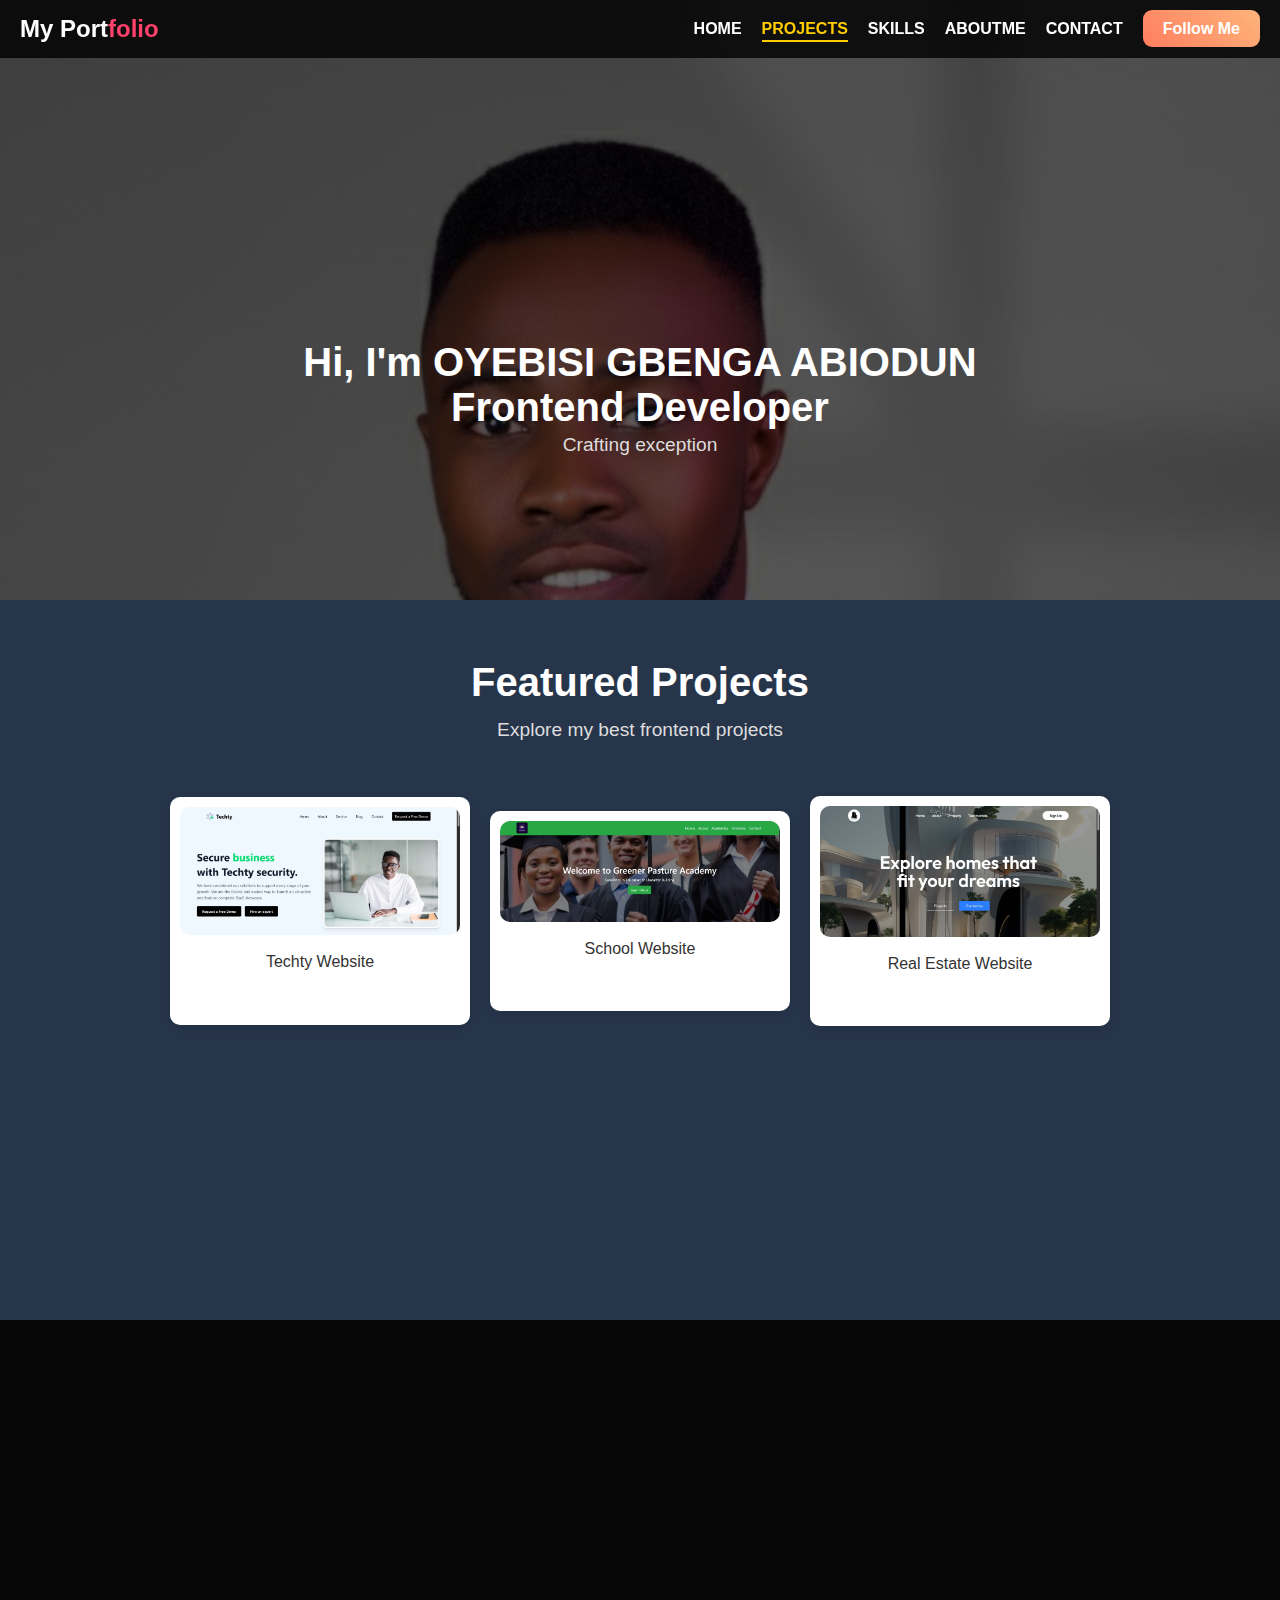
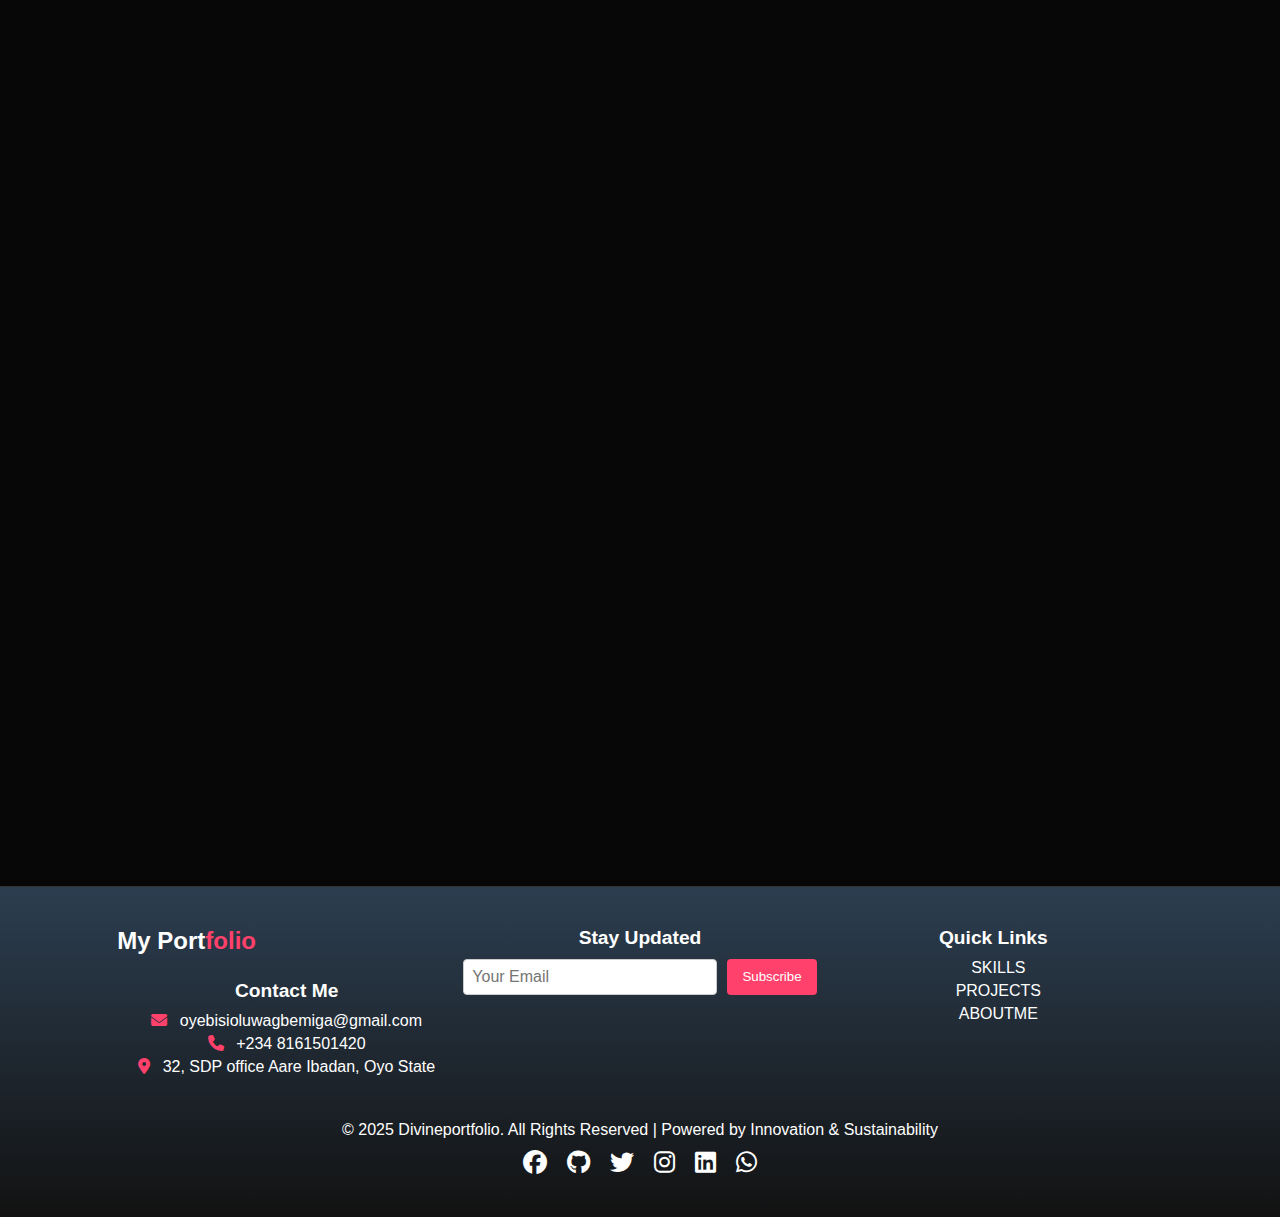
<file: index.html>
<!DOCTYPE html>
<html lang="en">
<head>
    <meta charset="UTF-8">
    <meta name="viewport" content="width=device-width, initial-scale=1.0">
    <title>My Portfolio</title>
    <link rel="stylesheet" href="portfolio.css">
    <link rel="stylesheet" href="https://cdnjs.cloudflare.com/ajax/libs/font-awesome/6.5.1/css/all.min.css">
</head>
<body>
   <header class="navbar">
        <div class="logo">My Port<span class="folio">folio</span></div>
        <button class="nav-toggle" id="navToggle">☰</button>
        <nav>
            <ul class="nav-link" id="navMenu">
                <li><a href="#home">HOME</a></li>
                <li><a href="#projects">PROJECTS</a></li>
                <li><a href="#skills">SKILLS</a></li> 
                <li><a href="#aboutme">ABOUTME</a></li>
                <li><a href="#contact">CONTACT</a></li>

                <li><a href="https://x.com/oyebisi_gbenga#:~:text=oyebisi%20gbenga-,%40oyebisi_gbenga,-Get%20verified" class="follow-me">Follow Me</a></li>
            </ul>
        </nav>
   </header> 
   <main>
    <section class="hero" id="home">
        <div class="hero-contact">
            <h1 >Hi, I'm OYEBISI GBENGA ABIODUN  Frontend Developer</h1>
            <p class="scroll-anim" id="typewriter">Crafting exceptional user experience through clean, efficient, and innovative frontend development</p>
        </div>
    </section>
    <section class="projects scroll-anim" id="projects">
        <h2>Featured Projects</h2>
        <p>Explore my best frontend projects</p>
        <div class="project-gallery">
            <div class="project-item">
                <a href="https://techty-website-pi.vercel.app/" target="_blank">
                <img src="images/img2.jpg" alt="Project 1">
                </a>
                <p>Techty Website</p>
            </div>

            <div class="project-item">
                <a href="https://greener-pasture-academy.vercel.app/" target="_blank">
                <img src="images/img.jpg" alt="Project 3">
                </a>
                <p>School Website</p>
            </div>

            <div class="project-item">
                <a href="https://estates-proj.vercel.app/" target="_blank">
                <img src="images/img3.jpg" alt="Project 2">
                </a>
                <p>Real Estate Website</p>
            </div>
        </div>  
        
    </section>
    <section class="skills-section scroll-anim" id="skills">
        <div class="skills-content" >
            <h2>Skills & Experience:</h2>
            <h3>What I Bring to the Table</h3>
            <p>Proficient in modern frontend technologies, with a proven track record of delivering high-quality, scalable, and user-friendly web applications.</p>
            <div class="skills-grid">
                <div class="skill-item">  
                    <img src="icons image/images.png" alt="HTML5">
                    <h4>HTML5</h4>
                    <p>Semantic markup for accessible and SEO-friendly web content</p>
                </div>
                <div class="skill-item">
                    <img src="icons image/css image.png" alt="CSS3">
                    <h4>CSS3</h4>
                    <p>Styling and layout expertise, including responsive design and animations</p>
                </div>
                <div class="skill-item">
                    <img src="icons image/javascript.webp" alt="JavaScript">
                    <h4>JavaScript</h4>
                    <p>Dynamic functionality and interactivity using modern JavaScript frameworks</p>
                </div>
                <div class="skill-item">
                    <img src="icons image/react.png" alt="React">
                    <h4>React</h4>
                    <p>Building reusable UI components for scalable and maintainable applications</p>
                </div>
                <a href="skill.html" class="see-more">See More Skills...</a>
            </div>
        </div>
        <div class="skills-image" >
            <img src="images/img6.jpg" alt="Developer at work">
        </div>
       
    </section>
    <section class="about-me-area section-gap scroll-anim" id="aboutme">
        <div class="container">
            <div class="about-row">
                <div class="about-left">
                    <div class="img-about">
                        <div class="overlay"></div>
                        <div class="img" style="background-image: url(images/gbengulo.jpg);"></div>
                    </div>
              </div>
              <div class="about-right">
                <h6>About Me</h6>
                <h1 class="text-uppercase">Personal Details</h1>
                <div class="about-content">
                    <p class="summary">Oyebisi Gbenga, from Oyo State, Nigeria, I earned a National Diploma in Business Administration, also a Degree Holder (Bsc) in Business Administration. Through internships,..<button class="show-more">Show More</button></p>
                   
                <ul class="about-info">
                    <li><span>Name</span> <span>Oyebisi Gbenga Abiodun.</span></li>
                    <li><span>Address</span> <span> No 32, SDP office Aare Ibadan, Oyo State</span></li>
                    <li><span>Email</span> <span>oyebisioluwagbemiga@gmail.com</span></li>
                    <li><span>Phone</span> <span>+234 8161501420</span></li>
                </ul>
                </div>
               
              </div>
           </div>
           <div class="popup" id="aboutPopup" style="display: none;">
            <div class="popup-content">
                <p class="full-text">Oyebisi Gbenga, from Oyo State, Nigeria, I earned a national diploma (ND) in Business Administrationin. A degree holder (Bsc) in Business Administartion . Through internships, I developed expertise in CCTV installation and also developed in frontend programming. During NYSC at a Kogi asaya camp Kabba, I enhanced a month certificate Basics skills in Html,css and bootstrap . Post-service, I pursued frontend development, mastering HTML, CSS, JavaScript, bootstrap and React for responsive web interfaces. I also trained as a virtual assistant, skilled in Microsoft Office. My passion for sustainability led to renewable energy expertise, focusing oon teaching as  school instructor, reflecting my commitment to innovative, impactful solutions.<span class="cursor">|</span> </p>
                <button class="close-popup">Close</button> 
            </div>
        </div>
        </div>
        
    </section>
    <section class="qualifications scroll-anim" id="qualifications">
        <h2>Qualifications & Certificates</h2>
        <p>My journey in education and skill-building.</p>
        <div class="timeline">
            <div class="timeline-item left">
                <div class="content">
                    <h3>National Youth Service Corp (NYSC) Certificate</h3>
                    <p>Contributed my skill as a Business Administration, School instructor also a secretary at Bay of Excelent Academy</p>
                    <p class="date">FEB 2024 - JAN 2025</p>
                </div>
            </div>
            <div class="timeline-item right">
                <div class="content">
                    <h3> National Diploma</h3>
                    <p>Completed with a focus on Business Administration</p>
                    <p class="date">JAN 2013 - DEC 2016</p>
                </div>
            </div>
            
            <div class="timeline-item left">
                <div class="content">
                    <h3>Frontend Development Certificate</h3>
                    <p>Learned HTML, CSS, JS, Bootstrap, Tailwind, React</p>
                    <p class="date">MARTCH 2024 - PRESENT</p>
                </div>
            </div>
            <div class="timeline-item right">
                <div class="content">
                    <h3>Virtual Assistant Certificate</h3>
                    <p> Microsoft Office, CCTV installation...</p>
                    <p class="date">FEB 2025 - PRESENT</p>
                </div>
            </div>
        </div>
    </section>
        <section id="contact" class="scroll-anim">
        <div class="action">
            <h2>Let's Connect: <span class="highlight">Contact Me</span></h2>
            <p>I'm always open to new opportunities and collaboration. Feel free to reach out to discuss your project or just say hello!</p>
            <div class="contact-form-wrapper">
                <form action="https://formsubmit.co/oyebisioluwagbemiga@gmail.com" method="POST" class="contact-form" id="contactForm">
                    <div class="form-group">
                        <input type="text" name="name" class="form-control" placeholder="Your Name" required> 
                    </div>
                    <div class="form-group">
                        <input type="email" name="email" class="form-control" placeholder="Your Email" required>
                    </div>
                    <div class="form-group">
                        <input type="text" name="subject" class="form-control" placeholder="Subject" required>
                    </div>
                    <div class="form-group">
                        <textarea name="message" cols="30" rows="7" class="form-control" placeholder="Message" required></textarea>
                    </div>
                    <input type="hidden" name="_captcha" value="false">
                    <div class="form-group">
                        <input type="submit" value="Send Message" class="btn-primary">
                    </div>
                </form>
                <div class="thank-you" style="display: none;">
                    <p>Thank You! Your message has been sent.</p>
                    <button type="button" class="close-thank-you">Close</button>
                </div>
            </div>
            <div class="contact-container">
                <div class="contact-box">
                    <h3>Email</h3>
                    <a href="mailto:oyebisioluwagbemiga@gmail.com">oyebisioluwagbemiga@gmail.com</a>
                </div>
                <div class="contact-box">
                    <h3>LinkedIn</h3>
                    <a href="https://www.linkedin.com/in/oyebisi-gbenga-76a3591b8?lipi=urn%3Ali%3Apage%3Ad_flagship3_profile_view_base_contact_details%3BtUNuGXv3RdqjPxlVgUKeyQ%3D%3D" target="_blank">linkedin.com/in/oyebisi-gbenga-76a3591b8</a>
                </div>
                <div class="contact-box">
                    <h3>GitHub</h3>
                    <a href="https://github.com/dashboard" target="_blank">github.com/dashboard</a>
                </div>
            </div>
        </div>
    </section>
   </main>
  <footer class="footer">
    <div class="container">
        <div class="footer-left">
            <div class="footer-brand">
                <span class="logo">My Port<span class="folio">folio</span></span>
            </div>
            <h3>Contact Me</h3>
            <p><i class="fas fa-envelope"></i> oyebisioluwagbemiga@gmail.com</p>
            <p><i class="fas fa-phone"></i> +234 8161501420</p>
            <p><i class="fas fa-map-marker-alt"></i> 32, SDP office Aare Ibadan, Oyo State</p>
        </div>
        <div class="footer-middle">
            <h3>Stay Updated</h3>
            <form action="https://formsubmit.co/oyebisioluwagbemiga@gmail.com" method="POST" class="newsletter-form" id="newsletterForm">
                <input type="email" name="email" placeholder="Your Email" required>
                <input type="hidden" name="_subject" value="New Newsletter Subscriber">
                <input type="hidden" name="_captcha" value="false">
                <button type="submit" class="subscribe-btn">Subscribe</button>
            </form>
            <div class="thank-you" style="display: none;">
                <p>Thank You! You’re subscribed.</p>
            </div>
        </div>
        <div class="footer-right">
            <h3>Quick Links</h3>
            <ul>
                <li><a href="#skills">SKILLS</a></li> 
                <li><a href="#projects">PROJECTS</a></li>
                <li><a href="#aboutme">ABOUTME</a></li>
            </ul>
        </div>
    </div>
    <div class="footer-bottom">
        <p>&copy; 2025 Divineportfolio. All Rights Reserved | Powered by Innovation & Sustainability</p>
        <div class="social-media-bottom">
            <ul>
                <li><a href="https://www.facebook.com/oyebisi.gbenga.5/" target="_blank" title="Facebook"><i class="fab fa-facebook"></i></a></li>
                <li><a href="https://github.com/dashboard" target="_blank" title="GitHub"><i class="fab fa-github"></i></a></li>
                <li><a href= "https://x.com/oyebisi_gbenga" target="_blank" title="Twitter"><i class="fab fa-twitter"></i></a></li>
                <li><a href="https://www.instagram.com/oyebisioluwagbemiga/" target="_blank" title="Instagram"><i class="fab fa-instagram"></i></a></li>
                <li><a href="https://www.linkedin.com/in/oyebisi-gbenga-76a3591b8?lipi=urn%3Ali%3Apage%3Ad_flagship3_profile_view_base_contact_details%3BtUNuGXv3RdqjPxlVgUKeyQ%3D%3D" target="_blank" title="LinkedIn"><i class="fab fa-linkedin"></i></a></li>
                <li><a href="https://wa.me/2348161501420" target="_blank" title="WhatsApp"><i class="fab fa-whatsapp"></i></a></li>
            </ul>
        </div>
    </div>
  </footer>
    <button class="back-to-top" title="Back to Top">
        <svg width="20" height="20" viewBox="0 0 24 24" fill="none" stroke="currentColor" stroke-width="2">
            <path d="M12 19V5M5 12l7-7 7 7" />
        </svg>
    </button>
   <script src="script.js"></script>
</body>
</html>
</file>
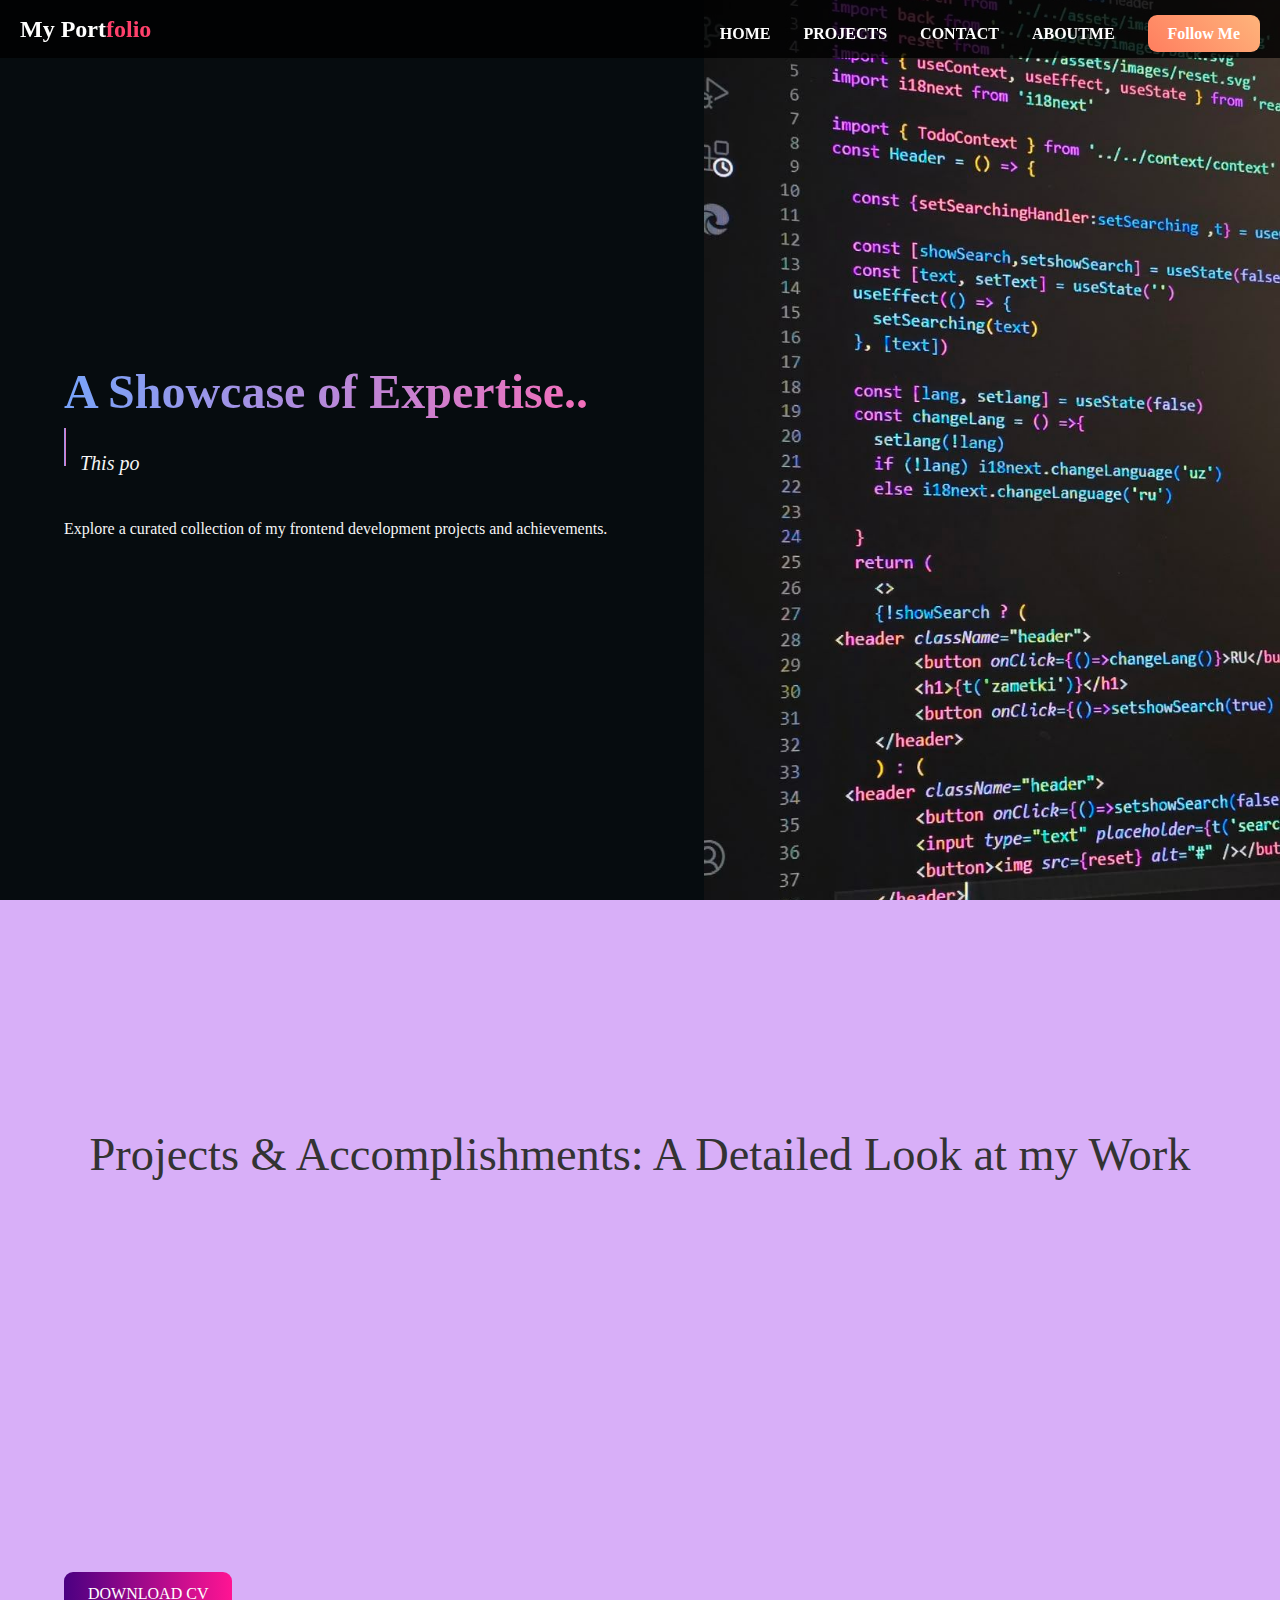
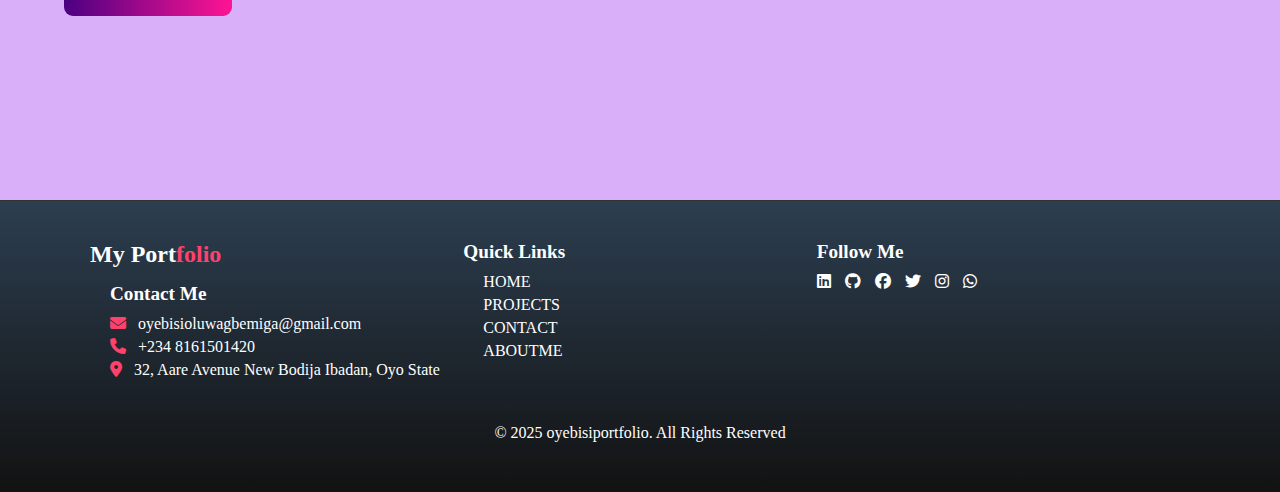
<file: skill.html>
<!DOCTYPE html>
<html lang="en">
<head>
    <meta charset="UTF-8">
    <meta name="viewport" content="width=device-width, initial-scale=1.0">
    <link rel="stylesheet" href="skill.css">
    <title>SKILLS</title>
    <link rel="stylesheet" href="https://cdnjs.cloudflare.com/ajax/libs/font-awesome/6.5.1/css/all.min.css">
</head>
<body>
    <header class="navbar">
        <div class="logo">My Port<span class="folio">folio</span></div>
        <button class="nav-toggle" id="navToggle">☰</button>
    <nav>
        <ul class="nav-link" id="navMenu">
            <li><a href="index.html">HOME</a></li>
            <li><a href="../index.html#project">PROJECTS</a></li>
            <li><a href="../index.html#contact">CONTACT</a></li>
            <li><a href="../index.html#aboutme">ABOUTME</a></li>
            <li><a href="https://x.com/j_divine99?s=21" class="follow-me">Follow Me</a></li>
        </ul>
    </nav>
   </header> 
    <div class="container">
        <div class="hero">
            <div class="left-section">
                <h1>A Showcase of Expertise..</h1>
                <p class="description" id="typewriter">This portfolio showcases my skills and experience in frontend development. It features a selection of projects and accomplishments that highlight my abilities.</p>
                <p class="subtext">Explore a curated collection of my frontend development projects and achievements.</p>
            </div>
            <div class="right-section">
                <img src="images/75e06170e12c918187a64335c0a99d42.jpg" alt="A visually appealing background image for the portfolio hero section" loading="lazy" />
            </div>
        </div>
   
        <div class="projects">
             <h2>Projects & Accomplishments: A Detailed Look at my Work</h2>
        <div class="project-grid">
            <div class="project-card animate-element">
                <h3>TECTHY ORGANIZATION WEBSITE</h3>
                <p> Role: Frontend Developer
                    Description:
                    Completed a corporate website for Techty, highlighting company 
                    services, team members, and contact details. 
                    Implemented with React, Tailwind CSS, and Framer Motion for 
                    smooth animations and professional transitions. Ensured brand consistency 
                    and SEO optimization throughout the site.</p>
            </div>
            <div class="project-card animate-element">
                <h3>REAL ESTATE PROJECT</h3>
                <p> Role: Frontend Developer
                    Description:
                    Developed a fully responsive real estate website designed to showcase property listings and improve client engagement. Built the interface using React and Tailwind CSS, ensuring fast load times and seamless navigation across devices. Integrated property filters, image sliders, and contact forms for a better user experience.
                    </p>
            </div>
            <div class="project-card animate-element">
                <h3>A SCHOOL WEBISTE</h3>
                    <p> Role: Frontend Developer
                        Description:
                        Designed and developed a complete school website to manage 
                        information flow between the school, students, and parents. Used 
                        Bootstrap and JavaScript to build responsive pages such as “About 
                        Us,” “Admissions,” and “Contact.” Integrated photo galleries, 
                        announcements, and a contact form.</p>
            </div>
            <div class="download-cv-container" _blank>
                <a href="MY CV/OYEBISI GBENGA ABIODUN.docx" class="download-btn" target="_blank" >DOWNLOAD CV</a>
            </div>
        </div>
    </div>  
    <footer class="footer">
        <div class="footer-container">
            <div class="footer-left">
                <div class="footer-brand">
                    <span class="logo">My Port<span class="folio">folio</span></span>
                </div>
                <h3>Contact Me</h3>
                <p><i class="fa-solid fa-envelope"></i> oyebisioluwagbemiga@gmail.com</p>
                <p><i class="fa-solid fa-phone"></i> +234 8161501420</p>
                <p><i class="fa-solid fa-map-marker-alt"></i> 32, Aare Avenue New Bodija Ibadan, Oyo State</p>
            </div>
            <div class="footer-middle">
                <h3>Quick Links</h3>
                <ul>
                    <li><a href="index.html">HOME</a></li>
                    <li><a href="#projects">PROJECTS</a></li>
                    <li><a href="../index.html#contact">CONTACT</a></li>
                    <li><a href="../index.html#aboutme">ABOUTME</a></li>
                </ul>
            </div>
            <div class="footer-right">
                <h3>Follow Me</h3>
                <ul class="social-media">
                    <li><a href="https://www.linkedin.com/in/oyebisi-gbenga-76a3591b8?lipi=urn%3Ali%3Apage%3Ad_flagship3_profile_view_base_contact_details%3BtUNuGXv3RdqjPxlVgUKeyQ%3D%3D" target="_blank"><i class="fab fa-linkedin"></i></a></li>
                    <li><a href="https://github.com/dashboard" target="_blank"><i class="fab fa-github"></i></a></li>
                    <li><a href="https://www.facebook.com/oyebisi.gbenga.5/" target="_blank"><i class="fab fa-facebook"></i></a></li>
                    <li><a href="https://x.com/oyebisi_gbenga" target="_blank"><i class="fab fa-twitter"></i></a></li>
                    <li><a href="https://www.instagram.com/oyebisioluwagbemiga/" target="_blank"><i class="fab fa-instagram"></i></a></li>
                    <li><a href="https://wa.me/2348161501420" target="_blank"><i class="fab fa-whatsapp"></i></a></li>
                </ul>
            </div>
        </div>
        <div class="footer-bottom">
            <p>© 2025 oyebisiportfolio. All Rights Reserved</p>
        </div>
    </footer>
    <script src="skill.js"></script>
</body>
</html>
</file>
<file: portfolio.css>
* {
    margin: 0;
    margin: 0;
    box-sizing: border-box;
    font-family: Arial, sans-serif;  
}
body {
    background: #121212;
    color: white;
    text-align: center;
    scroll-behavior: smooth;
    position: relative;  
}
body::before {
    content: "";
    position: absolute;
    top: 0;
    left: 0;
    width: 100%;
    height: 100%;
    background: rgba(0, 0, 0, 0.6);
    z-index: -1;
}
.navbar {
    position: fixed;
    top: 0;
    left: 0;
    width: 100%;
    background: rgba(0, 0, 0, 0.8);
    padding: 15px 20px;
    display: flex;
    justify-content: space-between;
    align-items: center;
    z-index: 1000;
}
.logo {
    font-size: 1.5rem;
    font-weight: bold;
   
}
.logo .folio {
    text-transform: lowercase;
    color: #ff416c;
}
.nav-link {
    list-style: none;
    display: flex;
    gap: 20px;
    flex: 1;
}
.nav-link a {
    text-decoration: none;
    color: white;
    font-weight: bold;
    position: relative;
    transition: color 0.3s ease;
}
.nav-link a.active {
    color: #ffcc00;
}
.nav-link a.active::after {
    transform: scaleX(1);
}
.nav-link a::after {
    content: '';
    position: absolute;
    bottom: -5px;
    width: 100%;
    left: 0;
    height: 2px;
    background-color: #ffcc00;
    transform: scaleX(0);
    transform-origin: center;
    transition: transform 0.5s ease-in-out 0.1s;
}
.nav-link li {
    display: inline-block;
}
.nav-link a:hover {
    color: #ffcc00;
}
.nav-toggle {
    display: none;
    font-size: 1.5em;
    background: none;
    border: none;
    color: #fff;
    cursor: pointer;
  }
.follow-me {
    background: linear-gradient(45deg, #ff7e5f, #feb47b);
    color: white;
    padding:  10px 20px;
    border-radius: 9px;
    text-decoration: none;
    font-weight: bold;
    transition: background 0.3s, transform 0.2s;
}
.follow-me:hover {
    background: linear-gradient(45deg, #ff6a4d, #ffae75);
    transform: scale(1.05);
    
}

.hero {
    max-height: 450px;
    width: 100%;
    position: relative;
    background: url(images/Gbenga.jpg) no-repeat center center/cover;
    height: 100vh;
    display: flex;
    align-items: center;
    justify-content: center;
    text-align: center;
    padding: 300px;
    transition: background-position 0.3s ease-in-out;
    background-attachment: fixed;
    z-index: 1;
}
.hero::after {
    content: "";
    position: absolute;
    top: 0;
    left: 0;
    width: 100%;
    height: 100%;
    background: rgba(0, 0, 0, 0.6);
    transition: background 0.3s ease-in-out;
}

.hero:hover::after {
    background: rgba(0, 0, 0, 0.7)
}
.hero-contact {
    z-index: 1;
    position: relative;
    margin-top: 200px;
}
.hero h1 {
    font-size: 2.5rem;
    font-weight: bold;
}
.hero p {
    font-size: 1.2rem;
    font-weight: normal;
    line-height: 1.6;
    min-width: 700px;
    margin-left: 0;
    color: #ddd;
}
.projects {
   padding: 60px 20px;
   background: #27354b;
   text-align: center;
   height: 80vh;
   width: 100%;
}
.projects h2 {
    font-size: 2.5rem;
    font-weight: bold;
    margin-bottom: 10px;
}
.projects p {
    font-size: 1.2rem;
    max-width: 700px;
    margin: 0 auto 40px;
    line-height: 1.6;
    color: #ddd;
}
.project-gallery {
  display: flex;
  justify-content: center;
  align-items: center;
  gap: 20px;
  margin-top: 50px;
  flex-wrap: wrap;
}

.project-item {
  width: 300px;
  text-align: center;
  background: #fff;
  border-radius: 10px;
  box-shadow: 0 4px 8px rgba(0,0,0,0.1);
  padding: 10px;
  transition: transform 0.3s ease;
}
.project-item a {
  text-decoration: none;
}
.project-item img {
  width: 100%;
  height: auto;
  border-radius: 10px;
  transition: transform 0.3s ease, opacity 0.3s ease;
}
.project-item:hover img {
  transform: scale(1.05);
  opacity: 0.9;
}
.project-item p {
  margin-top: 10px;
  font-size: 1rem;
  color: #333;
}

/* ✅ Responsive Design */
@media (max-width: 768px) {
  .project-item {
    width: 90%;
  }
}

.skills-section { 
    display: flex;
    align-items: flex-start;
    justify-content: space-between;
    padding: 80px 0;
    padding-left: 30px;
    background-color: #0a192f;
    color: white;
    width: 100%;
}

.skills-content {
    flex: 1;
    max-width: 40%;
    text-align: left;

}

.skills-content h2 {
    font-size: 2.5rem;
    margin: 0 50px 10px 20px;
    font-weight: 600;
    width: 100%;
}

.skills-content h3 {
    font-size: 2rem;
    color: #ffffff;
    margin: 0 76px 20px 20px;
    font-weight: 500;
    width: 100%;     
}

.skills-content > p {
    width: 120%;
    font-size: 1rem;
    margin-bottom: 40px;
    line-height: 1.6;
    color: #a8b2d1;
    text-align: left;
    padding-left: 25px}

.skills-grid {
    display: grid;
    grid-template-columns: repeat(2, 1fr);
    gap: 30px;
    margin-top: 20px;
}

.skill-item img {
    width: 40px;
    height: 40px;
    margin:0 145px 2px 20px;
}

.skill-item h4 {
    font-size: 1.2rem;
    margin: 0 0 10px 28px;
    color: #ffffff;
    text-align: left;
}

.skill-item p {
    font-size: 0.9rem;
    margin: 0 0 0 30px;
    line-height: 1.5;
    color: #a8b2d1;
    text-align: left;
}

.skills-image {
    flex: 1;
    max-width: 50%;
    display: flex;
    justify-content: center;
    align-items: center;
    padding-left: 40px;
}

.skills-image img {
    width: 100%;
    height: 550px;
}
.see-more {
    display: inline-block;
    padding: 10px 2px ; 
    background-color: #ff416c; 
    color: white; 
    text-decoration: none; 
    border-radius: 9px; 
    font-weight: bold; 
    transition: background-color 0.3s ease, transform 0.2s ease; 
    text-align: center;
    font-style: italic;
    margin-left: 4px;
}

.see-more:hover {
    background-color: #ff2047; 
    transform: scale(1.05); 
}

.see-more:active {
    background-color: #e61e43; 
}

.about-me-area {
    padding: 60px 20px;
    background: #2C3E50;
    color: #fff;
    position: relative;
    z-index: 100; /* Above blurred content */
}

.container {
    max-width: 1140px;
    margin: 0 auto;
    padding: 0 40px;
}

.about-row {
    display: flex;
    flex-wrap: wrap;
    justify-content: space-between;
}

.about-left {
    width: 50%;
    padding-right: 15px;
}

.about-left .img-about {
    position: relative;
    height: 100%;
}

.about-left .img {
    width: 100%;
    height: 100%;
    background-size: cover;
    background-position: center;
    border-radius: 8px;
}

.about-left .overlay {
    position: absolute;
    top: 0;
    left: 0;
    width: 100%;
    height: 100%;
    background-color: #000;
    opacity: 0.3;
}

.about-right {
    width: 50%;
    padding-left: 15%;
}

.about-right h6 {
    font-size: 1rem;
    color: #ff416c;
    text-transform: uppercase;
}

.about-right h1 {
    font-size: 2.5rem;
    margin: 10px 0;
}

.about-content {
    overflow: hidden;
}

.about-right p {
    font-size: 1.1rem;
    color: #ddd;
    line-height: 1.5;
    text-align: justify;
}

.summary {
    margin-bottom: 15px;
}

.show-more {
    color: #ff6a4d;
    font-weight: bold;
    background: none;
    border: none;
    cursor: pointer;
    padding: 0 5px;
    transition: color 0.3s ease;
}

.show-more:hover {
    color: #ff416c;
    text-decoration: underline;
}

.about-info {
    list-style: none;
    padding: 0;
    margin-top: 50px;
    text-align: right;
}

.about-info li {
    display: flex;
    justify-content: space-between;
    margin-top: 20px;
}

.about-info span:first-child {
    color: #ff416c;
    font-weight: bold;
}

.popup {
    position: fixed;
    top: 0;
    left: 0;
    width: 100%;
    height: 100%;
    background: rgba(0, 0, 0, 0.9);
    display: flex;
    justify-content: center;
    align-items: center;
    z-index: 2000;
}

.popup-content {
    background: #fff;
    padding: 20px;
    border-radius: 8px;
    max-width: 600px;
    width: 90%;
    position: relative;
    box-shadow: 0 4px 8px rgba(0, 0, 0, 0.3);
    z-index: 2001;
}

.popup-content .full-text {
    margin: 0;
    font-size: 1.1rem;
    color: #333;
    text-align: justify;
}

.cursor {
    display: inline-block;
    font-size: 1.2rem;
    color: #ff416c;
    animation: blink 0.7s infinite;
}

@keyframes blink {
    0% { opacity: 1; }
    50% { opacity: 0; }
    100% { opacity: 1; }
}

.close-popup {
    position: relative;
    top: 10px;
    right: 10px;
    background: #ff416c;
    color: #fff;
    border: none;
    padding: 5px 10px;
    border-radius: 5px;
    cursor: pointer;
    transition: background 0.3s ease;
}

.close-popup:hover {
    background: #ff2047;
}


.blur-background {
    filter: blur(5px);
    transition: filter 0.3s ease;
}
.qualifications {
    padding: 60px 20px;
    background: #405a74;
    color: #fff;
    text-align: center;
}

.qualifications h2 {
    font-size: 2rem;
    margin-bottom: 20px;
}

.qualifications > p {
    font-size: 1.1rem;
    max-width: 600px;
    margin: 0 auto 40px;
    color: #ddd;
}


.timeline {
    position: relative;
    padding: 20px 0;
    max-width: 800px;
    margin: 0 auto;
}


.timeline::before {
    content: '';
    position: absolute;
    top: 0;
    bottom: 0;
    left: 50%;
    width: 2px;
    background-color: #ff416c;
    transform: translateX(-50%);
}


.timeline-item {
    position: relative;
    margin: 20px 0; 
    height: 120px; 
}


.timeline-item::before {
    content: '';
    position: absolute;
    width: 10px;
    height: 10px;
    background-color: #ff416c;
    border-radius: 50%;
    left: 50%;
    top: 50%;
    transform: translateX(-50%);
    z-index: 1;
}


.content {
    width: 45%;
    background: #333;
    padding: 15px; 
    border-radius: 8px;
    box-shadow: 0 4px 8px rgba(0, 0, 0, 0.3);
    transition: transform 0.3s ease, box-shadow 0.3s ease;
    position: absolute;
    top: 0;
}

.timeline-item.left .content {
    right: 55%;
    text-align: right;
}

.timeline-item.right .content {
    left: 55%;
    text-align: left;
}

.content h3 {
    font-size: 1.3rem;
    margin: 0 0 5px; 
    color: #fff;
}

.content p {
    font-size: 1rem;
    color: #ddd;
    margin: 3px 0; 
}

.content .date {
    font-size: 0.9rem;
    color: #ff416c;
    margin-top: 5px; 
}

.content:hover {
    transform: translateY(-5px);
    box-shadow: 0 8px 16px rgba(0, 0, 0, 0.3);
}



#contact {
    background: #27354b;
    color: white;
    text-align: left;
    padding: 60px 20px;
    width: 100%;
    margin: auto;
    background: linear-gradient(45deg, #27354b, #0f2a38);
            transition: transform 0.3s ease;
            animation: gradientflow 15s ease-in-out infinite;
}
@keyframes gradientflow {
    0% {
        background: linear-gradient(45deg, #27354b, #0f2a38);
    }
    25% {
        background: linear-gradient(45deg, #20546e, #27354b);
    }
    50% {
        background: linear-gradient(45deg, #0f2a38, #20546e);
    }
    75% {
        background: linear-gradient(45deg, #27354b, #20546e);
    }
    100% {
        background: linear-gradient(45deg, #27354b, #0f2a38);
    }
}
.action {
    width: 80vw;
}
#contact h2 {
    width: 100%;
    font-size: 2rem;
    margin-bottom: 10px;
    margin-left: 49px;
}
#contact .highlight {
    color: #ffffff;
}
#contact p {
    font-size: 1.1rem;
    margin-bottom: 30px;
    margin-left: 49px;
    color: rgba(255, 255, 255, 0.8);
}
.contact-container {
    display: flex;
    flex-wrap: wrap;
    justify-content: center;
    flex-direction: column;
    width: 40px;
    gap: 30px;
    max-width: 280px;
    margin: auto;
    margin-right: 270px;
}
.contact-box {
    background-color: rgba(255, 255, 255, 0.2);
    padding: 20px ;
    border-radius: 8px;
    text-align: left;
    width: 350px;
    transition: transform 0.3s ease-in-out;
}
.contact-box h3 {
    margin-bottom: 10px;
    font-size: 1.2rem;
}
.contact-box a {
    color: #48cae4;
    text-decoration: none;
    font-size: 1rem;
    font-weight: bold;
}
.contact-box:hover {
    transform: translate(-5px);
}
#contact .action {
    display: flex;
    flex-wrap: wrap;
    justify-content: space-between;
    align-items: flex-start;
    width: 80vw;
    margin: 0 auto;
}
#contact .contact-form-wrapper {
    width: 50%;
    padding-right: 25px;
    margin-left: 50px;
}
#contact .contact-form {
    background-color: rgba(255, 255, 255, 0.2);
    padding: 20px;
    border-radius: 9px;
    text-align: left;
}
#contact .form-group {
    margin-bottom: 15px;
    position: relative;
}
#contact .form-control {
    width: 100%;
    padding: 10px;
    border: 1px solid #444;
    background: rgba(0, 0, 0, 0.3);
    color: #fff;
    font-family: Arial, sans-serif;
    font-size: 1rem;
    border-radius: 4px;
    transition: border-color 0.3s ease;
}
#contact .form-control:focus {
    border-color: #48cae4;
    outline: none;
}
#contact .form-control::placeholder {
    color: rgba(255, 255, 255, 0.5);
}
#contact .form-control[type="text"],
#contact .form-control[type="email"] {
    height: 40px;
}
#contact .form-control textarea {
    height: 120px;
    resize: vertical;
}
#contact .btn-primary {
    background: linear-gradient(45deg, #ff7e5f, #feb47b);
    color: #fff;
    padding: 12px 20px;
    border: none;
    border-radius: 8px;
    font-family: Arial, Helvetica, sans-serif;
    font-weight: bold;
    text-transform: uppercase;
    cursor: pointer;
    transition: background 0.3s, transform 0.2s;
    width: 100%;
}
#contact .btn-primary:hover {
    background: linear-gradient(45deg, #ff6a4d, #ffae75);
    transform: scale(1.03);
}
.thank-you {
    display: none;
    margin-top: 20px;
    text-align: center;
}

.thank-you p {
    font-size: 1.2rem;
    color: #fff; /* Matches your section’s text color */
    margin-bottom: 15px;
}

.close-thank-you {
    background: #ff416c;
    color: #fff;
    border: none;
    padding: 10px 20px;
    border-radius: 5px;
    cursor: pointer;
    transition: background 0.3s ease;
}

.close-thank-you:hover {
    background: #ff2047;
}

.scroll-anim {
    opacity: 0; 
    transform: translatex(-70px); 
    transition: opacity 0.3s ease, transform 0.3s ease; 
}
.scroll-anim.visible {
    opacity: 1; 
    transform: translateX(0);
}

.back-to-top {
    position: fixed;
    bottom: 20px;
    right: 20px;
    width: 40px;
    height: 40px;
    background: #ff416c;
    color: #fff;
    border-radius: 50%;
    display: flex;
    align-items: center;
    justify-content: center;
    cursor: pointer;
    opacity: 0;
    transition: opacity 0.3s ease;
    z-index: 1000;
}
.footer {
    background: linear-gradient(to bottom, #2C3E50, #121212);
    color: #fff;
    padding: 40px 0;
    border-top: 1px solid #333;
}

.footer .container {
    display: flex;
    flex-wrap: wrap;
    justify-content: space-between;
    max-width: 1140px;
    margin: 0 auto;
    padding: 0 40px;
}

.footer-left, .footer-middle, .footer-right {
    flex: 1;
    min-width: 250px;
    margin-bottom: 20px;
}

.footer-brand {
    margin-bottom: 25px;
    margin-left: -150px;
}

.footer-brand .logo {
    font-size: 1.5rem;
    font-weight: bold;
    color: #fff;
    margin-left: -50px; 
}

.footer-brand .folio {
    color: #ff416c;
    text-transform: lowercase;
}

.footer h3 {
    font-size: 1.2rem;
    margin-bottom: 10px;
}

.footer p, .footer a {
    font-size: 1rem;
    margin-bottom: 5px;
    color: #fff;
    text-decoration: none;
}

.footer p i {
    margin-right: 8px;
    color: #ff416c;
}

.footer a:hover {
    color: #ff416c;
}

.newsletter-form {
    display: flex;
    gap: 10px;
}

.newsletter-form input[type="email"] {
    padding: 8px;
    border: 1px solid #ccc;
    border-radius: 4px;
    font-size: 1rem;
    color: #333;
    flex: 1;
}

.newsletter-form .subscribe-btn {
    background: #ff416c;
    color: #fff;
    border: none;
    padding: 8px 15px;
    border-radius: 4px;
    cursor: pointer;
    transition: background 0.3s ease;
}

.newsletter-form .subscribe-btn:hover {
    background: #ff2047;
}

.thank-you {
    display: none;
    margin-top: 10px;
}

.thank-you p {
    font-size: 1rem;
    color: #333;
}

.footer-right ul {
   
    padding-left: 10px; 
}

.footer-right ul li {
    margin-bottom: 5px;
    list-style: none;
}

.footer-bottom {
    text-align: center;
    margin-top: 20px;
}

.footer-bottom p {
    font-size: 1rem;
    color: #fff;
    margin-bottom: 10px;
}

.social-media-bottom ul {
    display: flex;
    justify-content: center;
    list-style: none;
    padding: 0;
}

.social-media-bottom li {
    margin: 0 10px;
}

.social-media-bottom a {
    font-size: 1.5rem;
    color: #fff;
    transition: color 0.3s ease;
}

.social-media-bottom a.fa-facebook { color: #3b5998; }
.social-media-bottom a.fa-github { color: #333; }
.social-media-bottom a.fa-twitter { color: #1DA1F2; }
.social-media-bottom a.fa-instagram { color: #e4405f; }
.social-media-bottom a.fa-linkedin { color: #0077b5; }
.social-media-bottom a.fa-whatsapp { color: #25D366; }

.social-media-bottom a:hover {
    color: #ff416c;
}
.back-to-top.visible {
    opacity: 1;
}

.back-to-top:hover {
    background: #ff2047; 
}
@media (max-width: 793px) {
    body {
        width: 100%;
        box-sizing: border-box;
    }
    .navbar {
        padding: 10px;
        flex-direction: column;
        align-items: flex-start;
        width: 100%;
    }
    .logo {
        font-size: 1.2rem;
        margin-bottom: 10px;
        transform: translateX(-50px);
    }
    .nav-link {
        flex-direction: column;
        gap: 1px;
        text-align: left;
        align-items: flex-start;
        display: none;
        width: 100%;
        padding: 0;
        margin: 0;
    }
    .nav-link.active {
        display: flex;
    }
    .nav-link a {
        font-size: 0.8rem;
        text-align: left;
        margin-left: 0px;
        padding: 5px 10px;
        width: 100%;
        transform: translateX(50px);
    }
    .nav-link .active::after {
        display: none;
    }
    .nav-toggle {
        display: block;
        margin-top: -12px;
        padding-left: 0px;
        font-size: 20px;
        transform: translateY(30px);
    }
    .hero {
        height: 60vh;
        padding: 15px;
        width: 100%;
    }
    .hero h1 {
        font-size: 1.8rem;
        transform: translateX(-50px);
    }
    .hero p {
        font-size: 1rem;
        min-width: unset;
        min-width: 100%;
        color: #ddd;
        transform: translateY(30px);
    }
    .projects {
        height: auto;
        padding: 40px 15px;
        width: 100%;
    }
    .projects h2 {
        font-size: 2rem;
        transform: translateY(-30px);
    }
    .projects p {
        font-size: 1rem;
        transform: translateY(30px);
    }
    .project-gallery {
        flex-direction: column;
        gap: 15px;
        width: 100%;
    }
    .project-gallery img {
        width: 80%;
        max-width: 300px;
        height: auto;
        margin: 0 auto;
        border-radius: 8px;
        transform: translateX(50px);
    }
    .skills-section {
        flex-direction: column;
        padding: 40px 15px;
        width: 100%;
    }
    .skills-content {
        max-width: 100%;
    }
    .skills-content > h2 {
        width: 89%;
        transform: translateX(-50px);
    }
    .skills-content > h3 {
        width: 89%;
        transform: translateX(50px);
    }
    .skills-content > p {
        width: 100%;
        transform: translateY(30px);
    }
    .skills-image {
        max-width: 100%;
        padding-left: 0;
        margin-top: 30px;
    }
    .skill-item img {
        margin: 0 5px 13px 5px;
        transform: translateX(-50px);
    }
    .skill-item h4 {
        margin: 0 0 10px 5px;
        transform: translateX(50px);
    }
    .skill-item p {
        margin: 0 0 0 5px;
        transform: translateY(30px);
    }
    .see-more {
        width: 150%;
        padding: 15px;
        font-size: 1.1rem;
        margin: 30px 0;
        transform: translateY(30px);
    }
    .about-me-area {
        padding: 40px 15px;
    }
    .about-row {
        flex-direction: column;
    }
    .about-left,
    .about-right {
        width: 100%;
        padding: 0;
    }
    .about-right {
        margin-top: 20px;
        padding-left: 0;
    }
    .about-left .img {
        width: 100%;
        height: 300px;
        transform: translateX(-50px);
    }
    .about-info {
        text-align: left;
        margin-top: 20px;
        transform: none; 
    }
    .about-info li {
        display: flex;
        justify-content: flex-start;
        gap: 15px; 
    }
    .about-info span:first-child {
        min-width: 80px; 
    }
    .about-info span:nth-child(2) {
        flex: 1; 
        
    }
    .about-me-area h6 {
        transform: translateX(-50px);
    }
    .about-me-area h1 {
        transform: translateX(50px);
    }
    .about-me-area p {
        transform: translateY(30px);
    }
    .about-right .about-info {
        transform: translateY(30px);
    }
    .timeline::before {
        left: 10px;
    }
    .timeline-item {
        margin: 15px 0;
        height: auto;
    }
    .timeline-item.left .content,
    .timeline-item.right .content {
        width: 80%;
        position: static;
        margin: 5px 0 0 30px;
        text-align: left;
        transform: translateX(50px); /* All content slides from right on mobile */
    }
    .timeline-item::before {
        left: 5px;
    }
    #contact h2 {
        margin-left: 0;
        text-align: center;
        transform: translateY(-30px);
    }
    #contact p {
        margin-left: 0;
        text-align: center;
        transform: translateY(30px);
    }
    .action {
        width: 100%;
    }
    .contact-box {
        width: 100%;
        transform: translateX(-50px);
    }
    #contact .action {
        flex-direction: column;
        align-items: center;
        padding: 0 15px;
    }
    #contact .contact-form-wrapper {
        width: 100%;
        padding-right: 0;
        margin-left: 0;
        margin-bottom: 30px;
    }
    #contact .contact-form {
        width: 100%;
    }
    #contact .contact-container {
        width: 100%;
        max-width: 350px;
        margin-right: 0;
        margin-left: 0;
        gap: 20px;
    }
    #contact .contact-box {
        width: 100%;
        background-color: rgba(255, 255, 255, 0.2);
        transition: background-color 0.3s ease-in-out;
    }
    #contact .contact-box:active {
        background-color: rgba(255, 255, 255, 0.3);
    }

    /* Animation Classes for Mobile */
    .scroll-arrange {
        opacity: 0;
        transition: opacity 0.5s ease, transform 0.5s ease;
    }
    .scroll-arrange.visible {
        opacity: 1;
        transform: translate(0, 0);
    }
    .footer-brand .logo {
        margin-left: 0; 
    }
    .newsletter-form {
        flex-direction: column;
    }
    .newsletter-form input[type="email"] {
        width: 100%;
    }
    .newsletter-form .subscribe-btn {
        width: 100%;
    }
    .social-media-bottom ul {
        flex-wrap: wrap;
    }
    .social-media-bottom li {
        margin: 5px;
    }
}
</file>
<file: skill.css>
@import url('https://fonts.googleapis.com/css2?family=Roboto:wght@400;700&display=swap');
    * {
        margin: 0;
        padding: 0;
        box-sizing: border-box;
        font-family: 'roboto' sans-serif;
    }
    body {
        min-height: 100vh;
        display: flex;
    }
    .navbar {
        position: fixed;
        top: 0;
        left: 0;
        width: 100%;
        background: rgba(0, 0, 0, 0.8);
        padding: 15px 20px;
        display: flex;
        justify-content: space-between;
        align-items: center;
        z-index: 1000;
    }
    .logo {
        font-size: 1.5rem;
        font-weight: bold;
        color: white;
    }
    .logo .folio {
        text-transform: lowercase;
        color: #ff416c;
    }
    .nav-link {
        list-style: none;
        display: flex;
        gap:13px;
        flex: 1;
        padding-top: 10px;
    }
    .nav-link a {
        text-decoration: none;
        color: white;
        font-weight: bold;
        position: relative;
        transition: color 0.3s ease;
    }
    .nav-link a.active {
        color: #ffcc00;
    }
    .nav-link a.active::after {
        transform: scaleX(1);
    }
    .nav-link a::after {
        content: '';
        position: absolute;
        bottom: -5px;
        width: 100%;
        left: 0;
        height: 2px;
        background-color: #ffcc00;
        transform: scaleX(0);
        transform-origin: center;
        transition: transform 0.5s ease-in-out 0.1s;
    }
    .nav-link li {
        display: inline-block;
        padding-left: 20px;
    }
    .nav-link a:hover {
        color: #ffcc00;
    }
    .nav-toggle {
        display: none;
        font-size: 1.5em;
        background: none;
        border: none;
        color: #fff;
        cursor: pointer;
    }
    .follow-me {
        background: linear-gradient(45deg, #ff7e5f, #feb47b);
        color: white;
        padding:  10px 20px;
        border-radius: 9px;
        text-decoration: none;
        font-weight: bold;
        transition: background 0.3s, transform 0.2s;
    }
    .follow-me:hover {
        background: linear-gradient(45deg, #ff6a4d, #ffae75);
        transform: scale(1.05);
    }
    .container {
        display: flex;
        width: 100%;
        flex-direction: column;
        min-height: 100vh;
        position: relative;
        z-index: 1;
    }
    .hero {
        display: flex;
        width: 100%;
        max-height: 100vh;
        flex-direction: row;
    }
    .left-section {
        justify-content: center;
        flex-direction: column;
        display: flex;
        flex: 1;
        padding: 4rem;
        background-color: #060c0f;
        color: white;
    }
    .right-section {
        flex: 1;
        display: flex;
        justify-content: center;
        align-items: center;
        min-height: 100vh;
    }
    .right-section img {
        height: 100%;
        width: 100%;
        object-fit: cover;
        object-position: center;
        max-width: 100%;
    }
    h1 {
        font-size: 3rem;
        margin-bottom: 2rem;
        line-height: 1.2;
        background: linear-gradient(90deg, #78A4FA 0%, #FF69B4 100%);
        -webkit-background-clip : text;
        -webkit-text-fill-color: transparent;
        background-clip: text;
    }
    .description {
        margin-bottom: 2rem;
        line-height: 1;
        font-size: 20px;
        max-width: 600px;
        padding-left: 1rem;
        position: relative;
        color: #f5f5f5;
        font-style: italic;
    }
    .description::before {
        content: "";
        position: absolute;
        top: -25px;
        left: 0;
        height: 190%;
        width: 2px;
        background: linear-gradient(90deg, #78A4FA 0%, #FF69B4 100%);
    }
    .subtext {
        font-size: 1rem;
        line-height: 1;
        margin-top: 1rem;
        max-width: 600px;
        color: #f5f5f5;
    }
    .projects {
        background-color: #d8aff8;
        padding: 4rem;
        position: relative;
        min-height: 100vh;
        display: flex;
        flex-direction: column;
        justify-content: center;
        align-items: center;
    }
    .projects h2 {
        font-size: 2.9rem;
        font-weight: 500;
        margin-bottom: 2rem;
        font-family: 'Times New Roman', Times, serif;
        color: #333;
        text-align: left;
    }
    .project-grid {
        display: grid;
        grid-template-columns: repeat(3, 1fr);
        gap: 2rem;
        width: 100%;
        max-width: 1400px;
    }
    .project-card {
        background-color: #f2f2f2;
        padding: 1rem;
        border-radius: 8px;
        box-shadow: 0 2px 5px rgba(0, 0, 0, 0.2);
        border: 2px solid;
        border-image: linear-gradient(to right, #4B0082, #FF1493) 1;
        box-shadow: 0 2px 8px rgba(0, 0, 0, 0.4);
    }
    .project-card p {
        color: #333;
        line-height: 1.6;
        font-size: 1.1rem;
    }
    .animate-element {
        opacity: 0;
        transform: translateY(50px);
        transition: opacity 0.5s ease, transform 0.5s ease;
    }
    .animate-element.visible {
        opacity: 1;
        transform: translateY(0);
    }
    .download-cv-container {
        width: 100%;
        max-width: 1400px;
        position: relative;
        margin-top: 1rem;
    }
    .download-btn {
        display: inline-block;
        padding: 0.8rem 1.5rem;
        background: linear-gradient(to right, #4B0082, #FF1493);
        border-radius: 9px;
        text-decoration: none;
        color: white;
        position: absolute;
        left: 0;
    }
    .download-btn:hover {
        box-shadow: 0 2px 8px rgba(0, 0, 0, 0.2);
        transform: scale(1.03);
    }
    .footer {
        background: linear-gradient(to bottom, #2C3E50, #121212);
        color: #fff;
        padding: 40px 0;
        border-top: 1px solid #333;
    }
    .footer-container {
        display: flex;
        flex-wrap: wrap;
        justify-content: space-between;
        max-width: 1140px;
        margin: 0 auto;
        padding: 0 40px;
    }
    .footer-left, .footer-middle, .footer-right {
        flex: 1;
        min-width: 250px;
        margin-bottom: 20px;
    }
    .footer-brand {
        margin-bottom: 15px;
    }
    .footer-brand .logo {
        font-size: 1.5rem;
        font-weight: bold;
        color: #fff;
        margin-left: -20px;
    }
    .footer-brand .folio {
        color: #ff416c;
        text-transform: lowercase;
    }
    .footer h3 {
        font-size: 1.2rem;
        margin-bottom: 10px;
    }
    .footer p, .footer a {
        font-size: 1rem;
        margin-bottom: 5px;
        color: #fff;
        text-decoration: none;
    }
    .footer p i {
        margin-right: 8px;
        color: #ff416c;
    }
    .footer a:hover {
        color: #ff416c;
    }
    .footer-middle ul {
        list-style: none;
        padding-left: 20px; 
    }
    .footer-middle ul li {
        margin-bottom: 5px;
    }
    .footer-right ul {
        list-style: none;
        padding-left: 0;
    }
    .footer-right ul li {
        margin-bottom: 5px;
        display: inline-block;
        margin-right: 10px;
    }
    .footer-bottom {
        text-align: center;
        margin-top: 20px;
    }
    .footer-bottom p {
        font-size: 1rem;
        color: #fff;
        margin-bottom: 10px;
    }
    .social-media-bottom ul {
        display: flex;
        justify-content: center;
        list-style: none;
        padding: 0;
    }
    .social-media-bottom li {
        margin: 0 10px;
    }
    .social-media-bottom a {
        font-size: 1.5rem;
        color: #fff;
        transition: color 0.3s ease;
    }
    .social-media-bottom a.fa-facebook {color: #3b5998;}
    .social-media-bottom a.fa-github {color: #333;}
    .social-media-bottom a.fa-twitter {color: #1DA1F2;}
    .social-media-bottom a.fa-instagram {color: #e4405f;}
    .social-media-bottom a.fa-linkedin {color: #0077b5;}
    .social-media-bottom a.fa-whatsapp {color: #25D366;}
    .social-media-bottom a:hover {
        color: #ff416c;
    }
@media (max-width: 767px) {
.navbar {
    flex-direction: column;
    padding: 10px;
    align-items: flex-start;
}
.logo {
    margin-bottom: 10px;
}
.nav-toggle {
    display: block;
    font-size: 20px;
    position: static;
    margin: 0 0 0 auto;
    background: none;
    border: none;
    color: #fff;
    cursor: pointer;
    transition: color 0.3s ease, transform 0.3s ease;
}
.nav-toggle:hover {
    color: #ff416c;
    transform: scale(1.1);
}
.nav-link {
    display: none;
    flex-direction: column;
    gap: 10px;
    text-align: left;
    width: 100%;
    padding: 10px 20px;
    margin: 0;
}
.nav-link.active {
    display: flex;
}
.follow-me {
    margin-top: 10px;
    width: 100%;
    text-align: center;
}
.project-grid {
    grid-template-columns: 1fr;
    gap: 1rem;
}
.project-card {
    min-width: 100%;
}
.download-btn {
    position: static;
    margin-top: 1rem;
    width: 100%;
    text-align: center;
}
.hero {
    flex-direction: column;
    min-height: auto;
}
.left-section {
    padding: 2rem;
    flex: 1;
}
.right-section {
    min-height: 30vh;
    background-size: contain;
}
h1 {
    font-size: 2rem;
}
.description, .subtext {
    font-size: 16px;
    max-width: 100%;
    padding-left: 0;
}
.description::before {
    display: none;
}
.footer-container {
    flex-direction: column;
    padding: 0 15px;
}
.footer-left, .footer-middle, .footer-right {
    width: 100%;
}
.footer-brand .logo {
    margin-left: 0;
}
.social-media-bottom ul {
    flex-wrap: wrap;
}
.social-media-bottom li {
    margin: 5px;
}
}
@media (min-width: 768px) and (max-width: 1023px) {
.navbar {
    flex-direction: column;
    padding: 15px;
    align-items: flex-start;
}
.logo {
    margin-bottom: 15px;
}
.nav-toggle {
    display: block;
    font-size: 20px;
    position: static;
    margin: 0 0 0 auto;
    background: none;
    border: none;
    color: #fff;
    cursor: pointer;
    transition: color 0.3s ease, transform 0.3s ease;
}
.nav-toggle:hover {
    color: #ff416c;
    transform: scale(1.1);
}
.nav-link {
    display: none;
    flex-direction: column;
    gap: 10px;
    text-align: left;
    width: 100%;
    padding: 10px 20px;
    margin: 0;
}
.nav-link.active {
    display: flex;
}
.project-grid {
    grid-template-columns: repeat(2, 1fr);
    gap: 1.5rem;
}
.hero {
    flex-direction: column;
}
.left-section, .right-section {
    flex: 1;
    min-height: 50vh;
}
h1 {
    font-size: 2.5rem;
}
.description, .subtext {
    max-width: 100%;
    padding-left: 0;
}
.description::before {
    display: none
}
}
</file>
